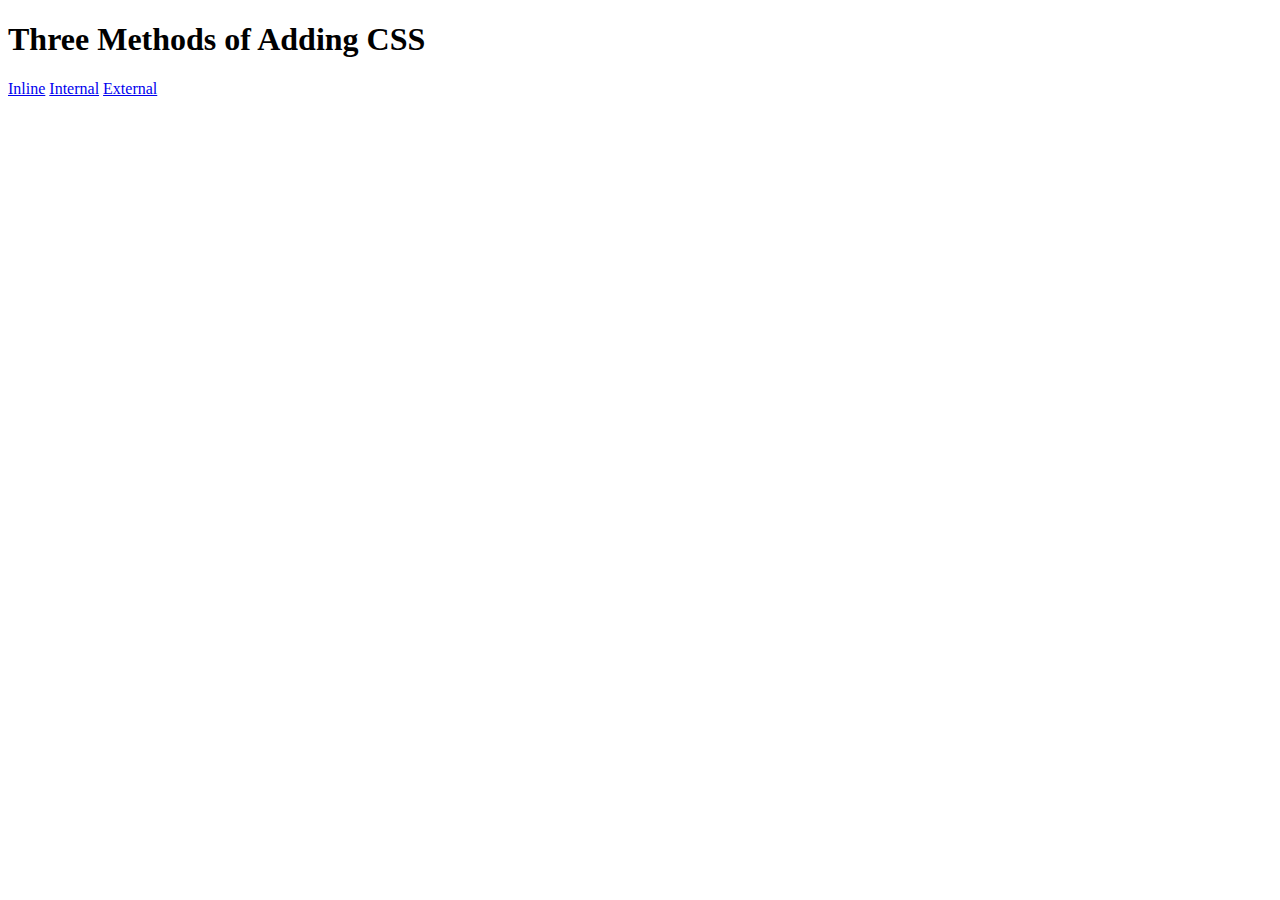
<file: Adding CSS/index.html>
<!DOCTYPE html>
<html lang="en">

<head>
  <meta charset="UTF-8">
  <title>Adding CSS</title>
</head>

<body>
  <h1>Three Methods of Adding CSS</h1>
  <!-- Create 3 Links to The 3 Webpages: inline, internal and external -->
   <a href="./inline.html">Inline</a>
   <a href="./internal.html">Internal</a>
   <a href="./external.html">External</a>
</body>

</html>
</file>
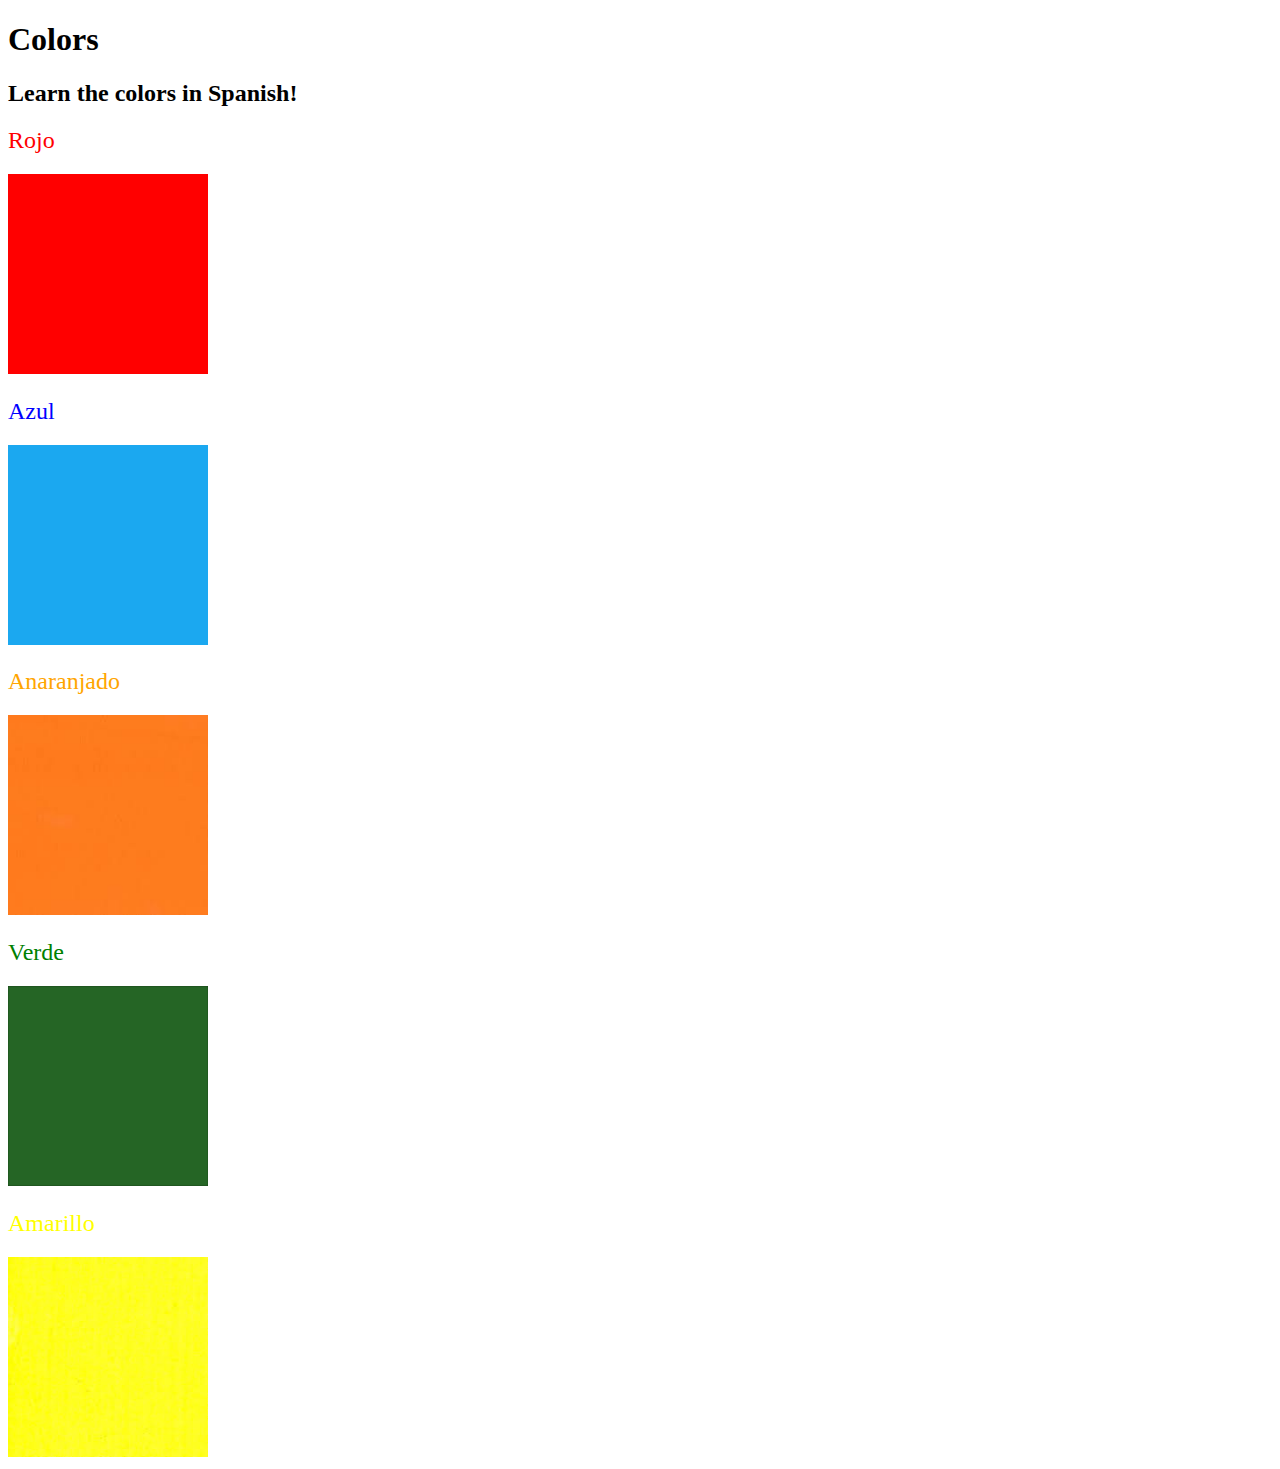
<file: Color Vocab Project/index.html>
<!DOCTYPE html>
<html lang="en">

<head>
  <meta charset="UTF-8">
  <title>Spanish Vocabulary</title>
  <link rel="stylesheet" href="./style.css" />
</head>

<body>
  <h1>Colors</h1>
  <h2>Learn the colors in Spanish!</h2>
  <h2 class="color-title" id="red">Rojo</h2>
  <img class="color" src="./assets/images/red.png" alt="red" />

  <h2 class="color-title" id="blue">Azul</h2>
  <img src="./assets/images/blue.png" alt="blue" />

  <h2 class="color-title" id="orange">Anaranjado</h2>
  <img src="./assets/images/orange.png" alt="orange" />

  <h2 class="color-title" id="green">Verde</h2>
  <img src="./assets/images/green.png" alt="green" />

  <h2 class="color-title" id="yellow">Amarillo</h2>
  <img src="./assets/images/yellow.png" alt="yellow" />
</body>

</html>

<!-- 
TODOs
IMPORTANT: You should not need to make ANY CHANGES to index.html
All code should be written in your CSS file.

1. Create a CSS file and incorporate it as an external stylesheet.
2. Use CSS to style each of the color titles to meaning. 
Hint: Use the id to help if you don't know the words in spanish.
3. Use CSS to change all the color titles to have "font-weight: normal;"
4. Use CSS (not HTML) to make all the images 200px heigh and 200px wide. 
Hint: 
https://developer.mozilla.org/en-US/docs/Web/CSS/height
https://developer.mozilla.org/en-US/docs/Web/CSS/width
-->
</file>
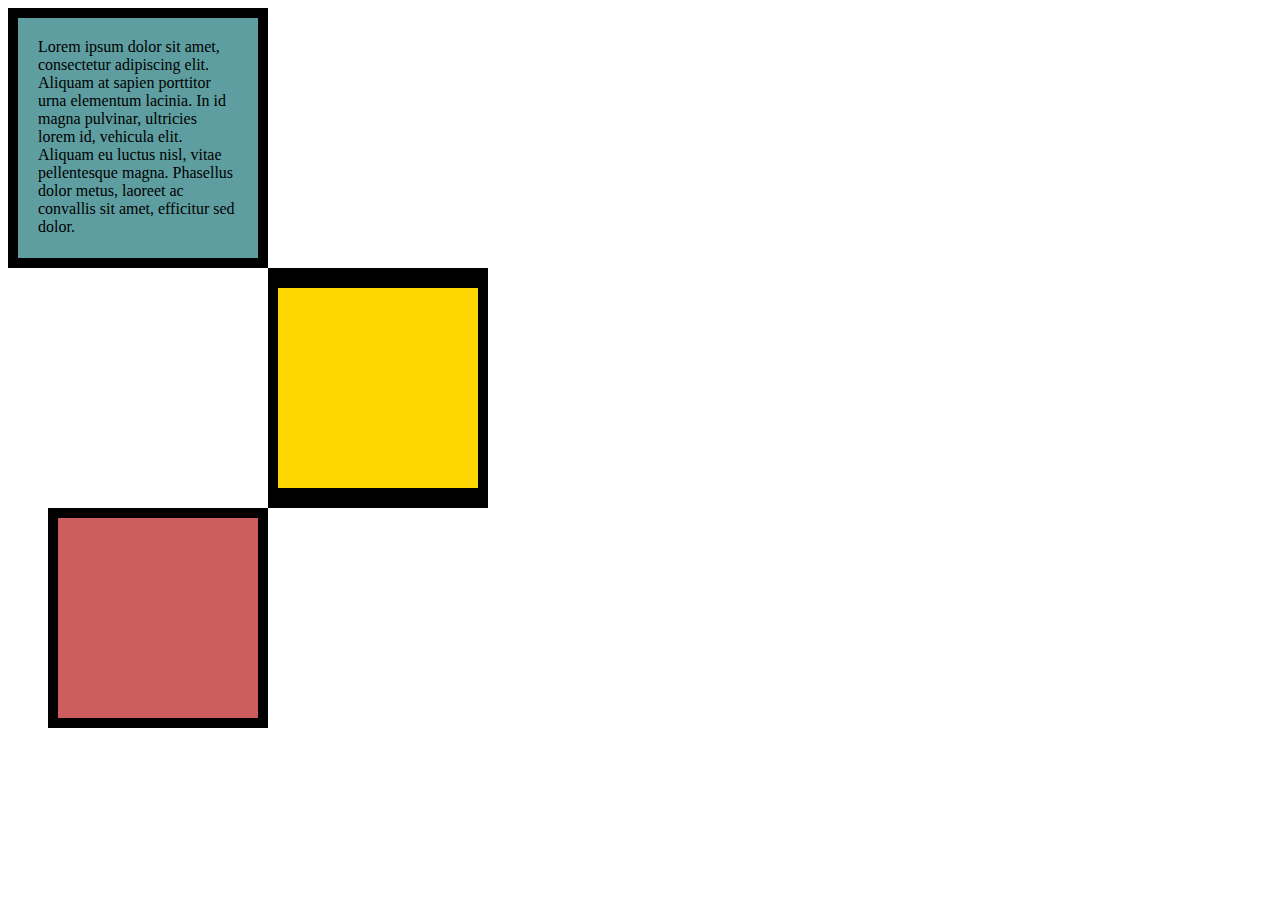
<file: CSS Box Model/index.html>
<!DOCTYPE html>
<html lang="en">

<head>
  <meta charset="UTF-8">
  <title>CSS Box Model</title>
  <style>
    /* Write your CSS code here */
    div{
      height: 200px;
      width: 200px;
    }
    #div1{
      background-color: cadetblue;
      border: 10px solid black;
      padding: 20px;

    }
    p{
      margin: 0px;
    }
    #div2{
      background-color: gold;
      border: solid black;
      border-width: 20px 10px;
      margin-left: 260px;
    }
    #div3{
      background-color: indianred;
      border: 10px solid black;
      margin-left: 40px;

    }


  </style>
</head>

<body>
  <div id="div1">
    <p>Lorem ipsum dolor sit amet, consectetur adipiscing elit. Aliquam at sapien porttitor urna elementum lacinia. In
      id magna pulvinar, ultricies lorem id, vehicula elit. Aliquam eu luctus nisl, vitae pellentesque magna. Phasellus
      dolor metus, laoreet ac convallis sit amet, efficitur sed dolor.</p>
  </div>
  <div id="div2"></div>
  <div id="div3"></div>


  <!-- TODOs:
1. Create 3 Boxes using the div element.

2. Set their sizes to 200px heigh by 200px wide.
3. Set different background colors for each of the boxes (I used cadetblue, gold and indianred).
4. Add a paragraph <p> element into the first div and add the following words:
    Lorem ipsum dolor sit amet, consectetur adipiscing elit. Aliquam at sapien porttitor urna elementum lacinia. In
    id magna pulvinar, ultricies lorem id, vehicula elit. Aliquam eu luctus nisl, vitae pellentesque magna. Phasellus
    dolor metus, laoreet ac convallis sit amet, efficitur sed dolor.
5. Set the 1st div to have 20px padding all around with a black 10px border.
6. Fix the style of the <p> element to remove all margins.
Hint: Use the CSS inspector in Chrome.
7. Set the 2nd div to have a 20px border on top and bottom and 10px border left and right. (See goal image)
8. Set the 3rd div to have a 10px border 
9. Set the margins for the divs so that each box corner touches the other. (See the goal image)
-->

</body>

</html>
</file>
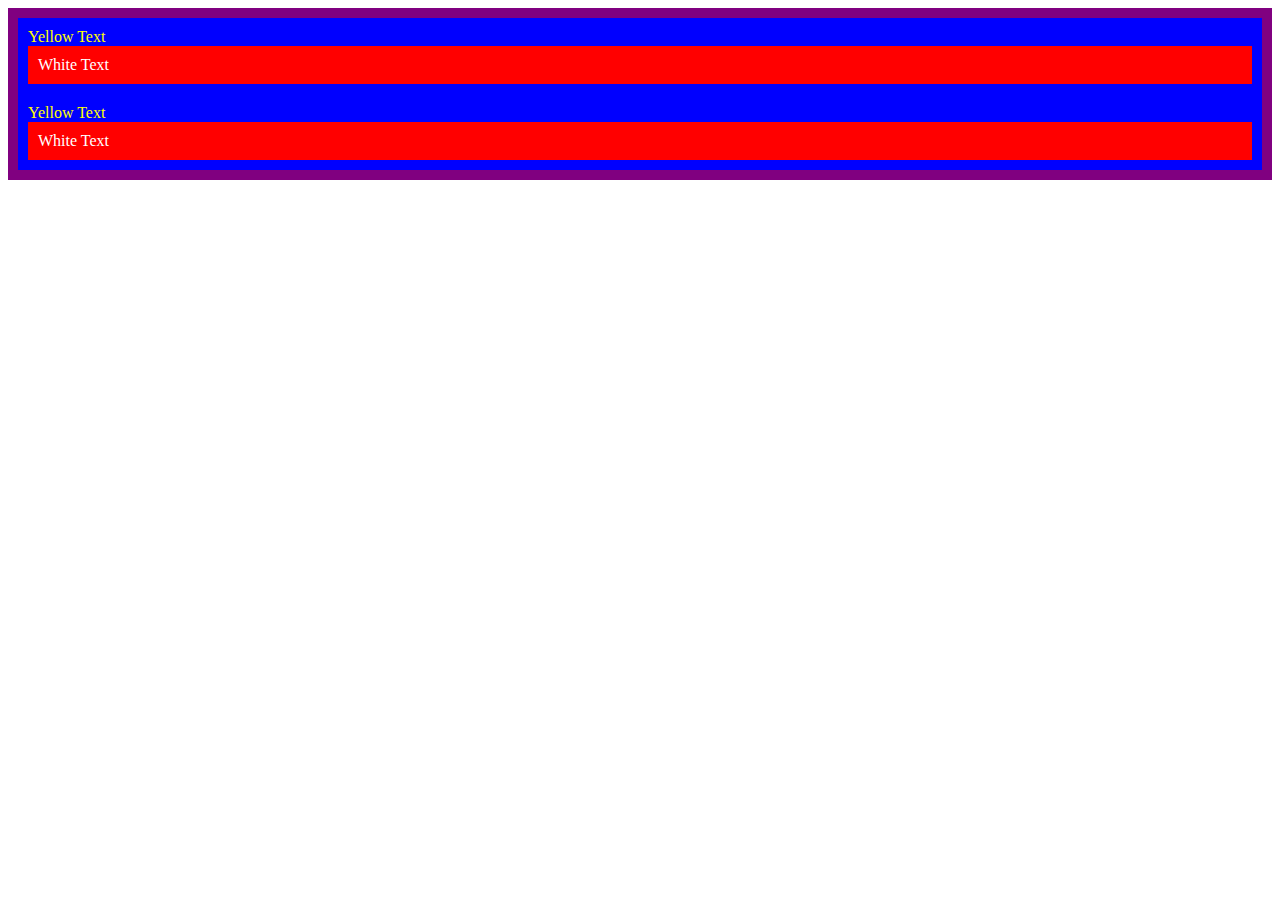
<file: CSS Cascade/index.html>
<!DOCTYPE html>
<html lang="en">

<head>
  <meta charset="UTF-8">
  <title>CSS Cascade</title>
  <link rel="stylesheet" href="./style.css">
</head>

<body>
  <div id="outer-box" class="box">
    <div class="box">
      <p>Yellow Text</p>
      <div class="box inner-box">
        <p class="white-text">White Text</p>
      </div>
    </div>
    <div class="box">
      <p>Yellow Text</p>
      <div class="box inner-box">
        <p class="white-text">White Text</p>
      </div>
    </div>
  </div>
</body>

</html>
</file>
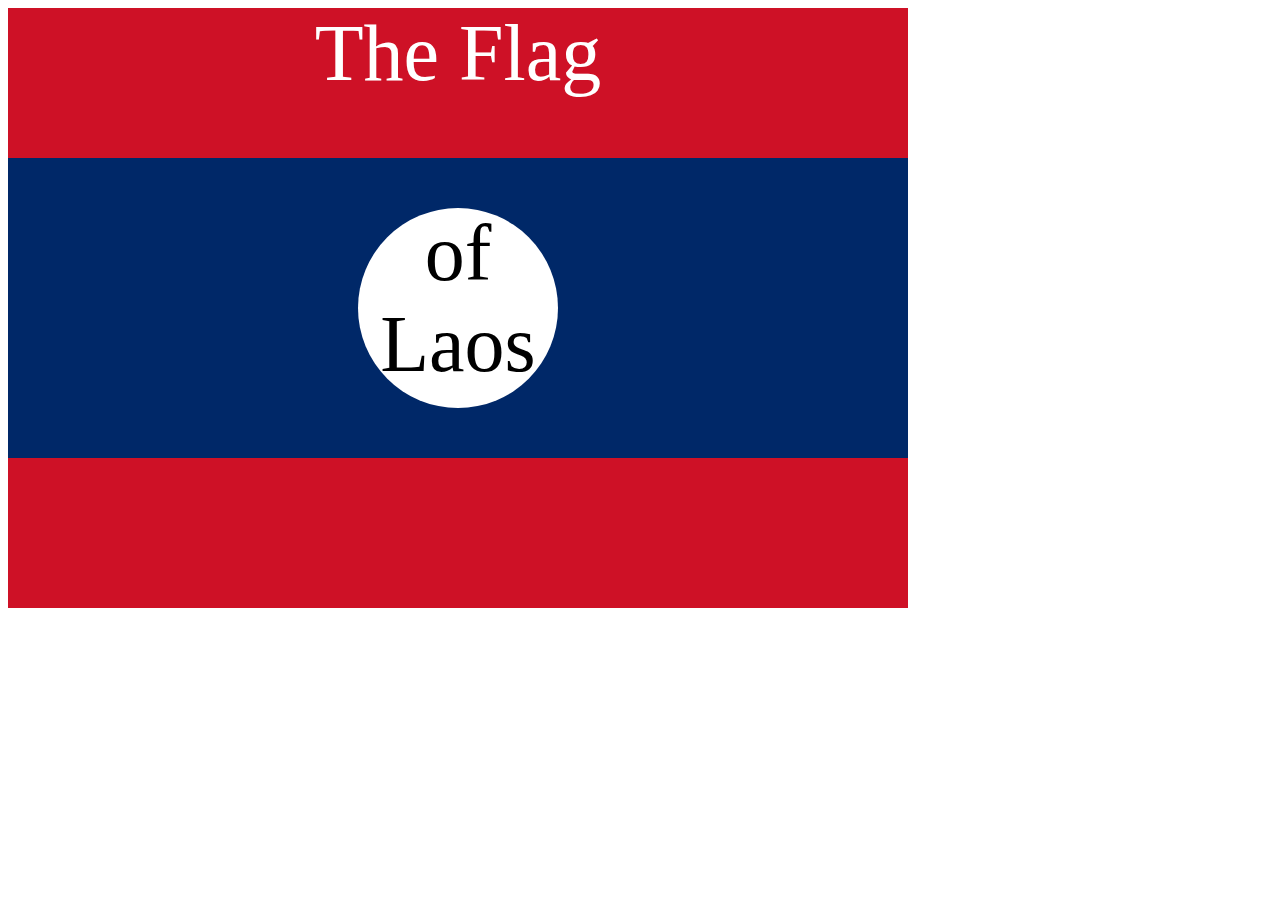
<file: CSS Flag Project/index.html>
<!DOCTYPE html>
<html lang="en">

<head>
  <meta charset="UTF-8">
  <title>CSS Flag Project</title>
  <style>
    /* Write your CSS Code here */
    .flag{
      width: 900px;
      height: 600px;
      background-color:  #CE1126;
      position: relative;

    }
    
    .flag > div{
      width: 100%;
      height: 300px;
      background-color: #002868;
      position: absolute;
      top: 150px;
      
    }
    .flag > div >div{
      width: 200px;
      height: 200px;
      border-radius: 50%;
      background-color: white;
      position: relative;
      left: 350px;
      top: 50px;
    }
    p {
      font-size: 5rem;
      color: white;
      text-align: center;
      padding: 0;
      margin: 0;
    }

    .flag>div div p {
      color: black;
    }

  </style>
</head>

<!-- 
  IMPORTANT! Do not change any HTML
Don't add any classes/ids/elements 
Use what you know about combining selectors 
and CSS specificity instead.
Hint 1: The flag is 900px by 600px and the circle is 200px by 200px.
Hint 2: You can use CSS inspection to get the colors from
https://appbrewery.github.io/flag-of-laos/
-->

<body>
  <div class="flag">
    <p>The Flag</p>
    <div>
      <div>
        <p>of Laos</p>
      </div>
    </div>
  </div>
</body>

</html>
</file>
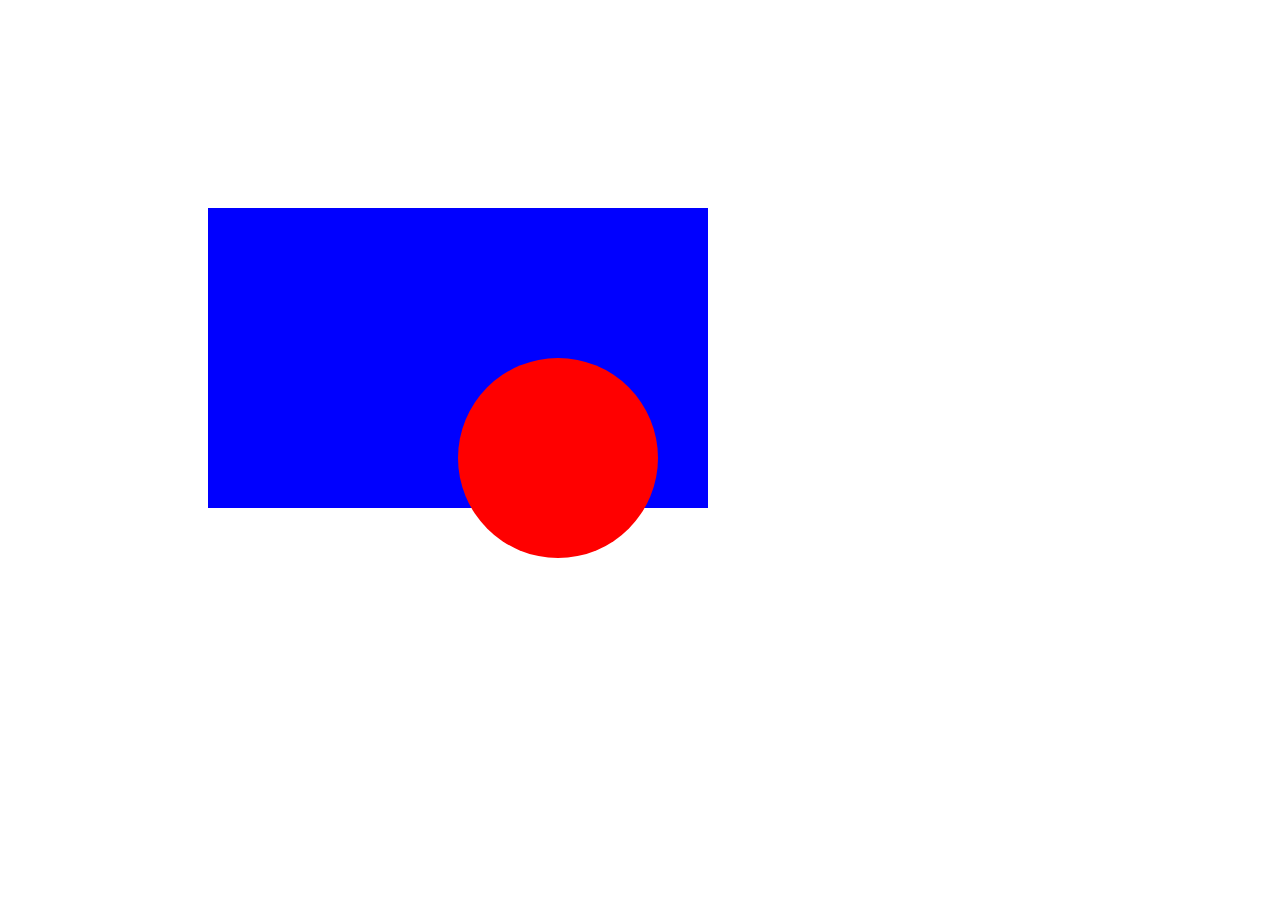
<file: CSS Positioning/index.html>
<!DOCTYPE html>
<html>

<head>
  <title>CSS Positioning Exercise</title>
  <style>
    /* Write your code here */
    .blue-box {
      background-color: blue;
      width: 500px;
      height: 300px;
      position: relative;
      top: 200px;
      left: 200px;
    }
    .red-circle{
      width: 200px;
      height: 200px;
      border-radius: 50%;
      background-color: red;
      position: absolute;
      top: 150px;
      right: 50px;

    }
  </style>
</head>

<body>
  <div class="blue-box">
    <div class="red-circle">
    </div>
  </div>

</body>

</html>
</file>
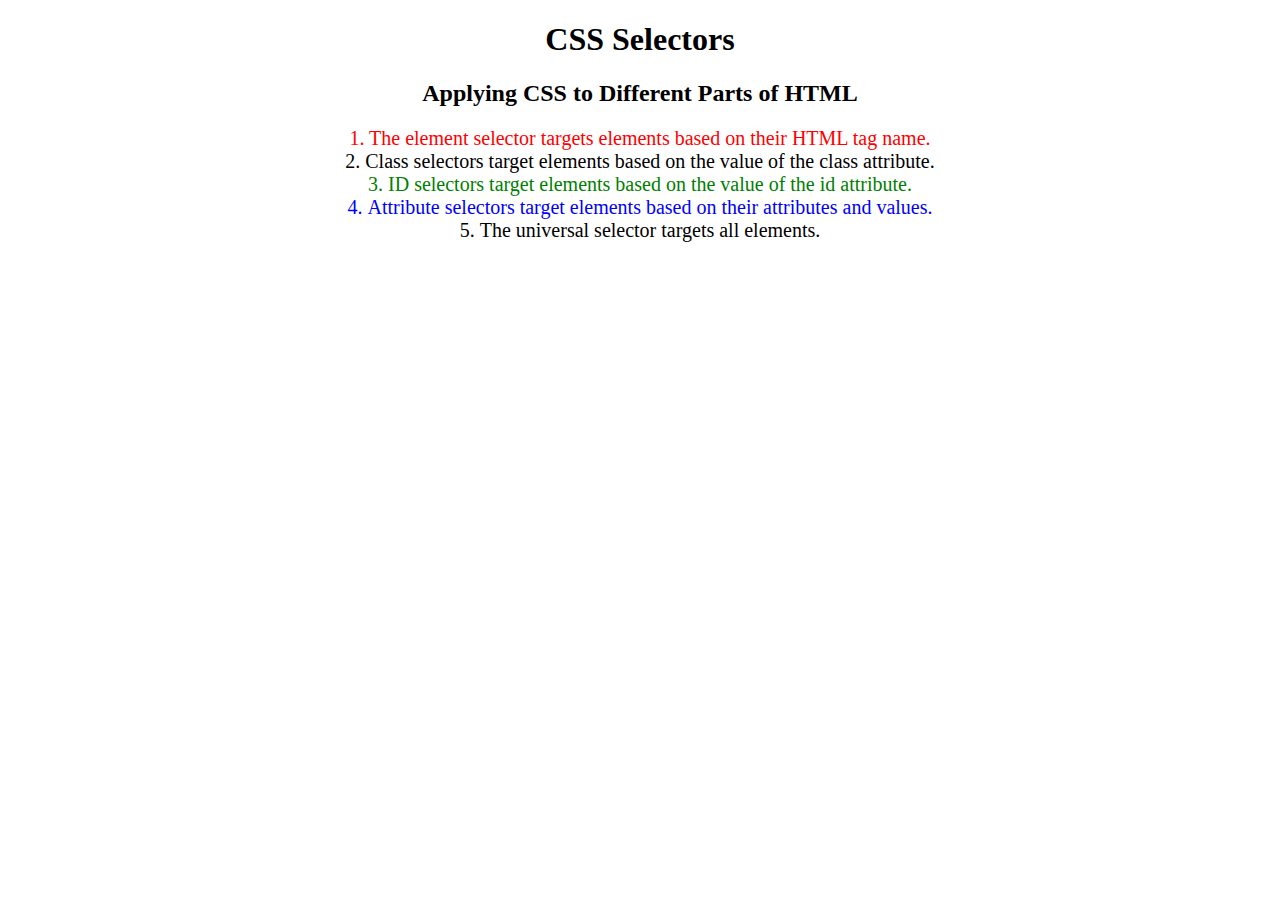
<file: CSS Selectors/index.html>
<!DOCTYPE html>
<html lang="en">

<head>
  <meta charset="UTF-8">
  <title>CSS Selectors</title>
  <link rel="stylesheet" href="./style.css" />
</head>

<body>
  <h1>CSS Selectors</h1>
  <h2>Applying CSS to Different Parts of HTML</h2>
  <!-- TODO 1: Set the CSS for all paragraph tags to "color: red" -->
  <p class="note">1. The element selector targets elements based on their HTML tag name.</p>

  <ol>
    <!-- TODO 2: Set the CSS for all elements with a class of "note" to "font-size: 20px" -->
    <li class="note" value="2">Class selectors target elements based on the value of the class attribute.</li>

    <!-- TODO 3: Set the CSS for the element with an id of "id-selector-demo" to "color: green" -->
    <li class="note" id="id-selector-demo" value="3">ID selectors target elements based on the value of the id
      attribute.</li>

    <!-- TODO 4: Set the CSS for the li elements that have the "value" attribute set to "4" to have "color: blue" -->
    <li class="note" value="4">Attribute selectors target elements based on their attributes and values.</li>

    <!-- TODO 5: Set all elements to have "text-align: center" -->
    <li class="note" value="5">The universal selector targets all elements.</li>
  </ol>
</body>

</html>
</file>
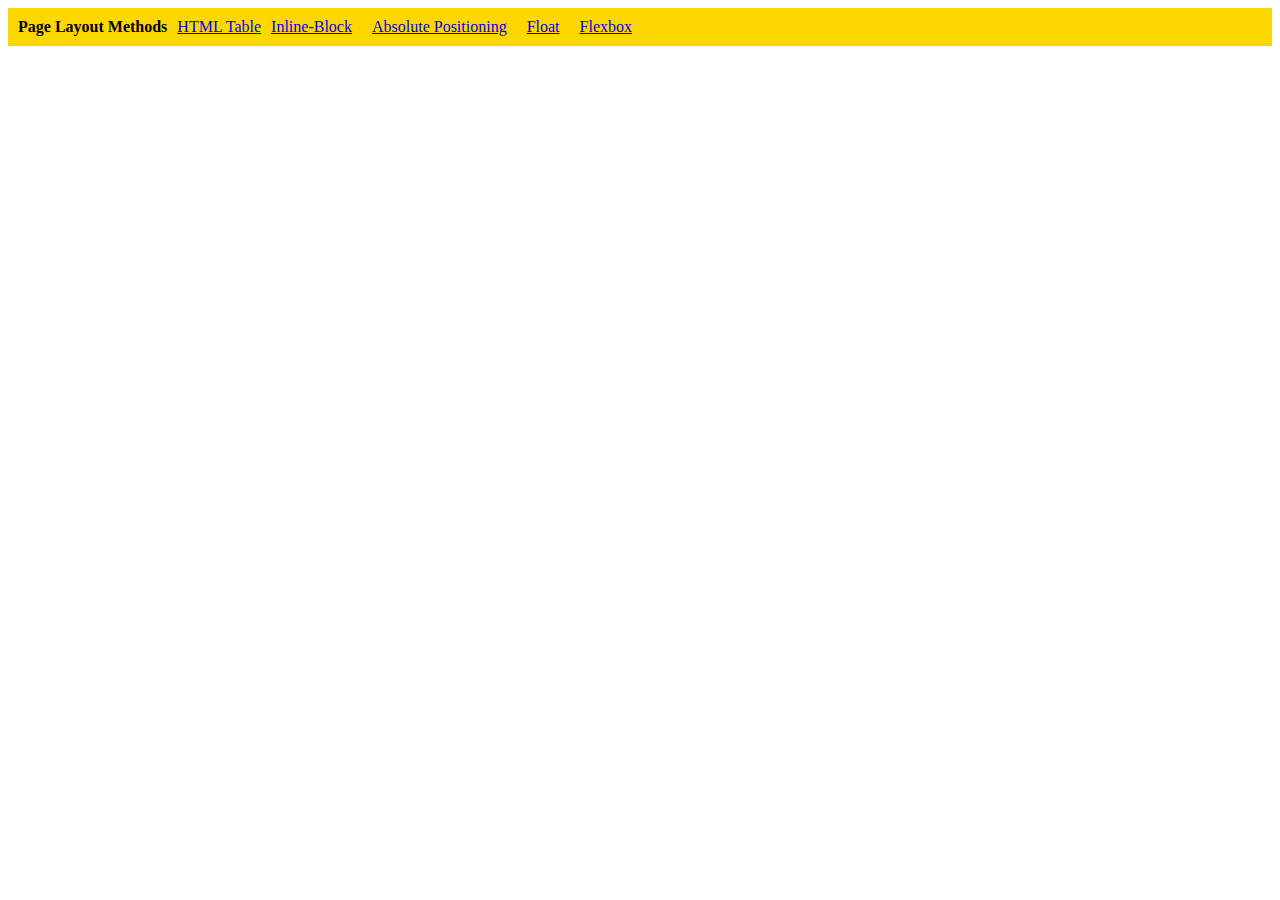
<file: Display Flex/index.html>
<!DOCTYPE html>
<html lang="en">

<head>
  <meta charset="UTF-8">
  <meta name="viewport" content="width=device-width, initial-scale=1.0">
  <title>Column Layout Methods</title>
  <style>
    p {
      padding: 0;
      margin: 0;
      font-weight: 700;
    }

    li {
      list-style: none;
    }

    .container {
      padding: 10px;
      background-color: gold;
      display: flex;
      gap: 10px;
    }

  </style>
</head>

<body>
  <div class="container">
    <p>Page Layout Methods</p>

    <li><a href="./html-table.html">HTML Table</a></li>
    <li><a href="./inline-block.html">Inline-Block</li>
    <li><a href="./absolute-position.html">Absolute Positioning</li>
    <li><a href="./float.html">Float</li>
    <li><a href="./flex.html">Flexbox</li>

  </div>
</body>

</html>
</file>
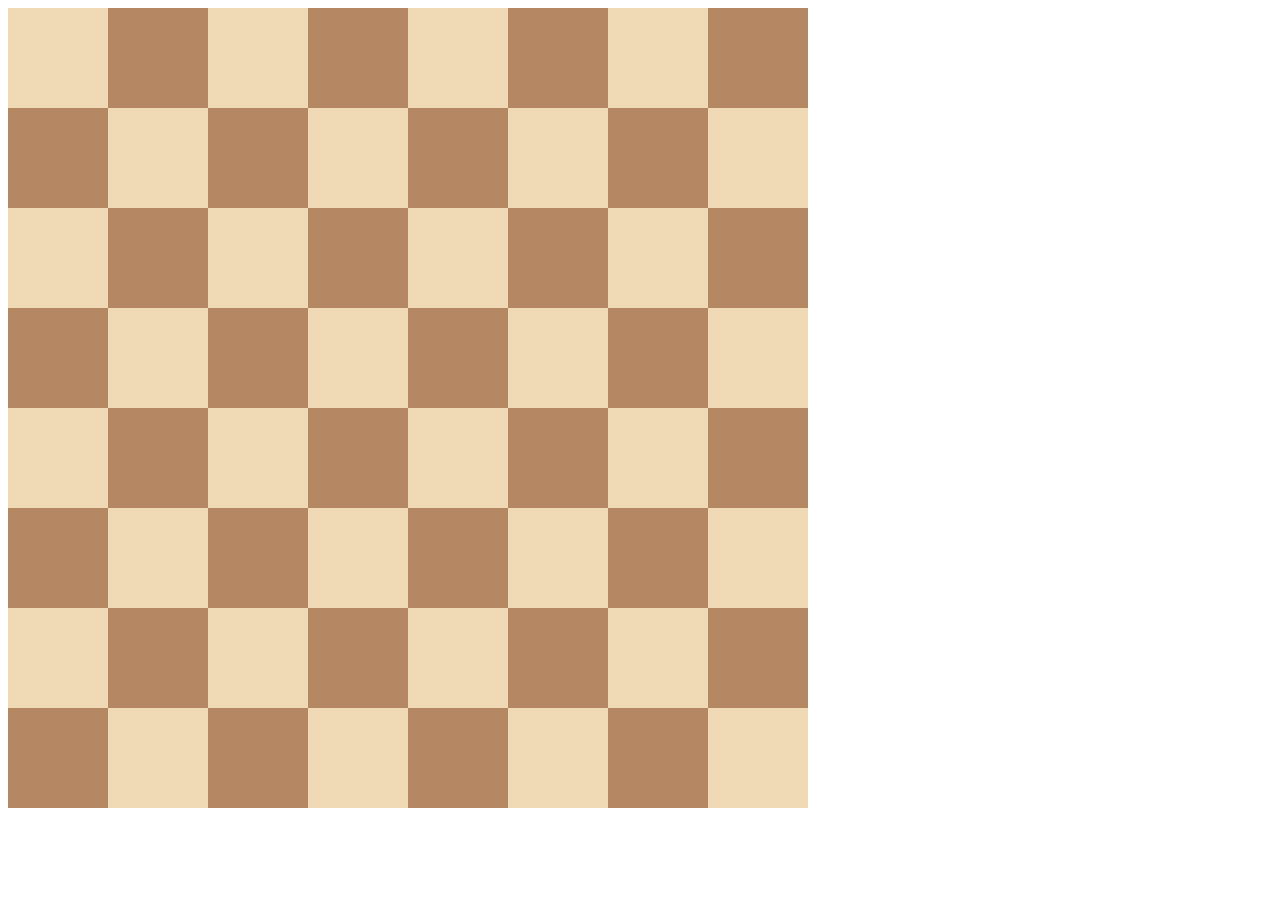
<file: Display Grid/index.html>
<!DOCTYPE html>
<html>

<head>
  <title>Chessboard</title>
  <style>
    /* Write your code here */
    /* Each square should be 100px by 100px */
    /* My colours for white: #f0d9b5, black: #b58863 */
    .container{
      display: grid;
      width: 800px;
      grid-template-columns: 1fr 1fr 1fr 1fr 1fr 1fr 1fr 1fr  ;
      grid-template-rows: 1fr 1fr 1fr 1fr 1fr 1fr 1fr 1fr;
    }
    .white{
      background-color: #f0d9b5;
      height: 100px;
      width: 100px;
    }
    .black{
      background-color: #b58863;
      height: 100px;
      width: 100px;
    }
  </style>
</head>

<body>
  <div class="container">
    <div class="white"></div>
    <div class="black"></div>
    <div class="white"></div>
    <div class="black"></div>
    <div class="white"></div>
    <div class="black"></div>
    <div class="white"></div>
    <div class="black"></div>
    <div class="black"></div>
    <div class="white"></div>
    <div class="black"></div>
    <div class="white"></div>
    <div class="black"></div>
    <div class="white"></div>
    <div class="black"></div>
    <div class="white"></div>
    <div class="white"></div>
    <div class="black"></div>
    <div class="white"></div>
    <div class="black"></div>
    <div class="white"></div>
    <div class="black"></div>
    <div class="white"></div>
    <div class="black"></div>
    <div class="black"></div>
    <div class="white"></div>
    <div class="black"></div>
    <div class="white"></div>
    <div class="black"></div>
    <div class="white"></div>
    <div class="black"></div>
    <div class="white"></div>
    <div class="white"></div>
    <div class="black"></div>
    <div class="white"></div>
    <div class="black"></div>
    <div class="white"></div>
    <div class="black"></div>
    <div class="white"></div>
    <div class="black"></div>
    <div class="black"></div>
    <div class="white"></div>
    <div class="black"></div>
    <div class="white"></div>
    <div class="black"></div>
    <div class="white"></div>
    <div class="black"></div>
    <div class="white"></div>
    <div class="white"></div>
    <div class="black"></div>
    <div class="white"></div>
    <div class="black"></div>
    <div class="white"></div>
    <div class="black"></div>
    <div class="white"></div>
    <div class="black"></div>
    <div class="black"></div>
    <div class="white"></div>
    <div class="black"></div>
    <div class="white"></div>
    <div class="black"></div>
    <div class="white"></div>
    <div class="black"></div>
    <div class="white"></div>
  </div>
</body>

</html>
</file>
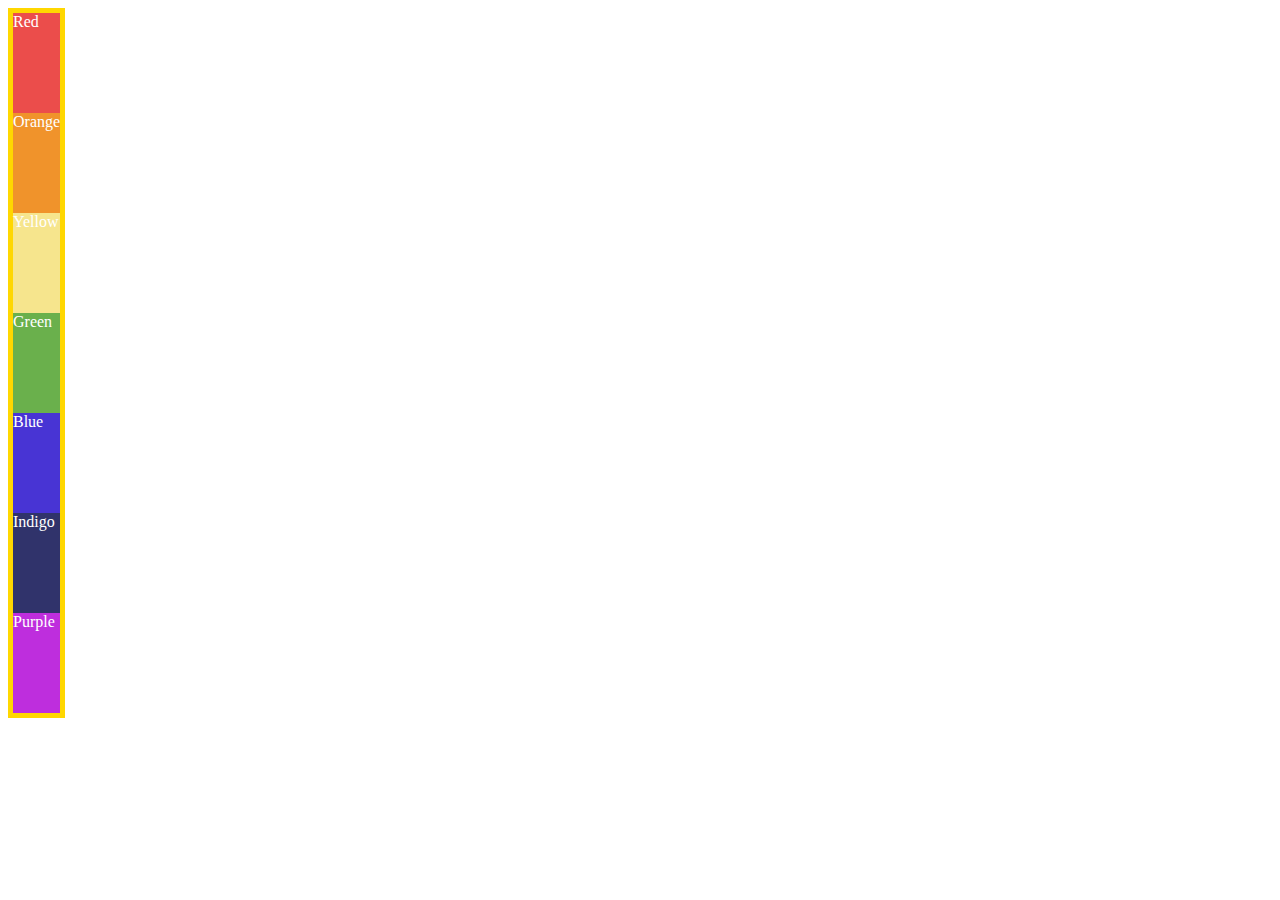
<file: Flex Direction/index.html>
<!DOCTYPE html>
<html lang="en">

<head>
  <meta charset="UTF-8">
  <meta name="viewport" content="width=device-width, initial-scale=1.0">
  <title>Flex Direction</title>
  <!-- HINT:
  https://developer.mozilla.org/en-US/docs/Web/CSS/Universal_selectors
  https://developer.mozilla.org/en-US/docs/Learn/CSS/Building_blocks/Selectors/Combinators 
  -->
  <style>
    .container {
      color: white;
      border: 5px solid gold;
      display: inline flex;
      flex-direction: column;
      
    }
    
    /*
Select all the elements that are the direct
children of the .container class.
    */
    .container > *{
      flex-basis: 100px;
    }


    .red {background-color: #eb4d4b;}
    .orange {background-color: #f0932b;}
    .yellow {background-color: #f6e58d;}
    .green {background-color: #6ab04c;}
    .blue {background-color: #4834d4;}
    .indigo {background-color: #30336b;}
    .purple {background-color: #be2edd;}
  </style>
</head>

<body>
  <div class="container">
    <div class="red">Red</div>
    <div class="orange">Orange</div>
    <div class="yellow">Yellow</div>
    <div class="green">Green</div>
    <div class="blue">Blue</div>
    <div class="indigo">Indigo</div>
    <div class="purple">Purple</div>
  </div>
  
</body>

</html>
</file>
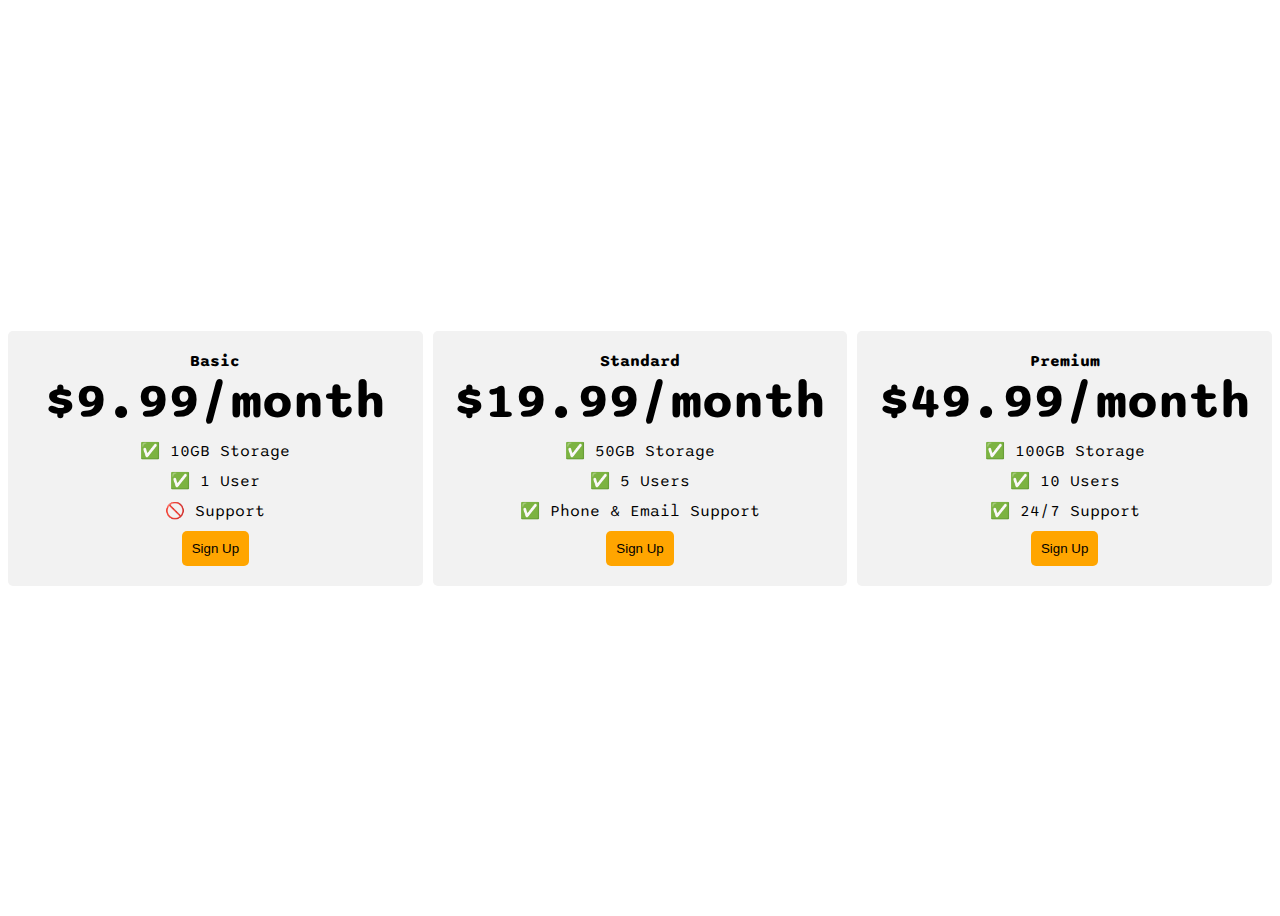
<file: Flexbox Pricing Table Project/index.html>
<!DOCTYPE html>
<html>

<head>
  <title>Flexbox Pricing Table</title>
  <link rel="preconnect" href="https://fonts.googleapis.com">
  <link rel="preconnect" href="https://fonts.gstatic.com" crossorigin>
  <link href="https://fonts.googleapis.com/css2?family=Sono:wght@400;700&display=swap" rel="stylesheet">
  <style>
    body {
      font-family: 'Sono', sans-serif;
    }
    .pricing-container{
      display: flex;
      justify-content: center;
      gap: 10px;
      align-items: center;
      height: 100vh;
      

    }

    .pricing-plan{
      flex: 1;
      background-color:  #f2f2f2;
      text-align: center;
      
      padding: 20px;
      border-radius: 5px;
      max-width: 400px;
    }

    .plan-title{
      font-weight: bold;
    }

    .plan-price{
      font-weight: bold;
      font-size: 50px;
      margin-bottom: 10px;


    }

    .plan-features{
      list-style: none;
      padding: 0;
      margin: 0;
    }
    .plan-features li{
      margin-bottom: 10px;
    }

    .plan-button{
      background-color: orange;
      border: none;
      border-radius: 5px;
      padding: 10px;
      
    }

    /* Hint: What can you do with a media query and flexbox? */
    @media (max-width: 1250px) {
      .pricing-container{
        flex-direction: column;
        height: 100%;
      }
      
    }
  </style>
</head>

<body>
  <div class="pricing-container">
    <div class="pricing-plan">
      <div class="plan-title">Basic</div>
      <div class="plan-price">$9.99/month</div>
      <ul class="plan-features">
        <li>✅ 10GB Storage</li>
        <li>✅ 1 User</li>
        <li>🚫 Support</li>
      </ul>
      <button class="plan-button">Sign Up</a>
    </div>
    <div class="pricing-plan">
      <div class="plan-title">Standard</div>
      <div class="plan-price">$19.99/month</div>
      <ul class="plan-features">
        <li>✅ 50GB Storage</li>
        <li>✅ 5 Users</li>
        <li>✅ Phone &amp; Email Support</li>
      </ul>
      <button class="plan-button">Sign Up</a>
    </div>
    <div class="pricing-plan">
      <div class="plan-title">Premium</div>
      <div class="plan-price">$49.99/month</div>
      <ul class="plan-features">
        <li>✅ 100GB Storage</li>
        <li>✅ 10 Users</li>
        <li>✅ 24/7 Support</li>
      </ul>
      <button class="plan-button">Sign Up</a>
    </div>
  </div>

</body>

</html>
</file>
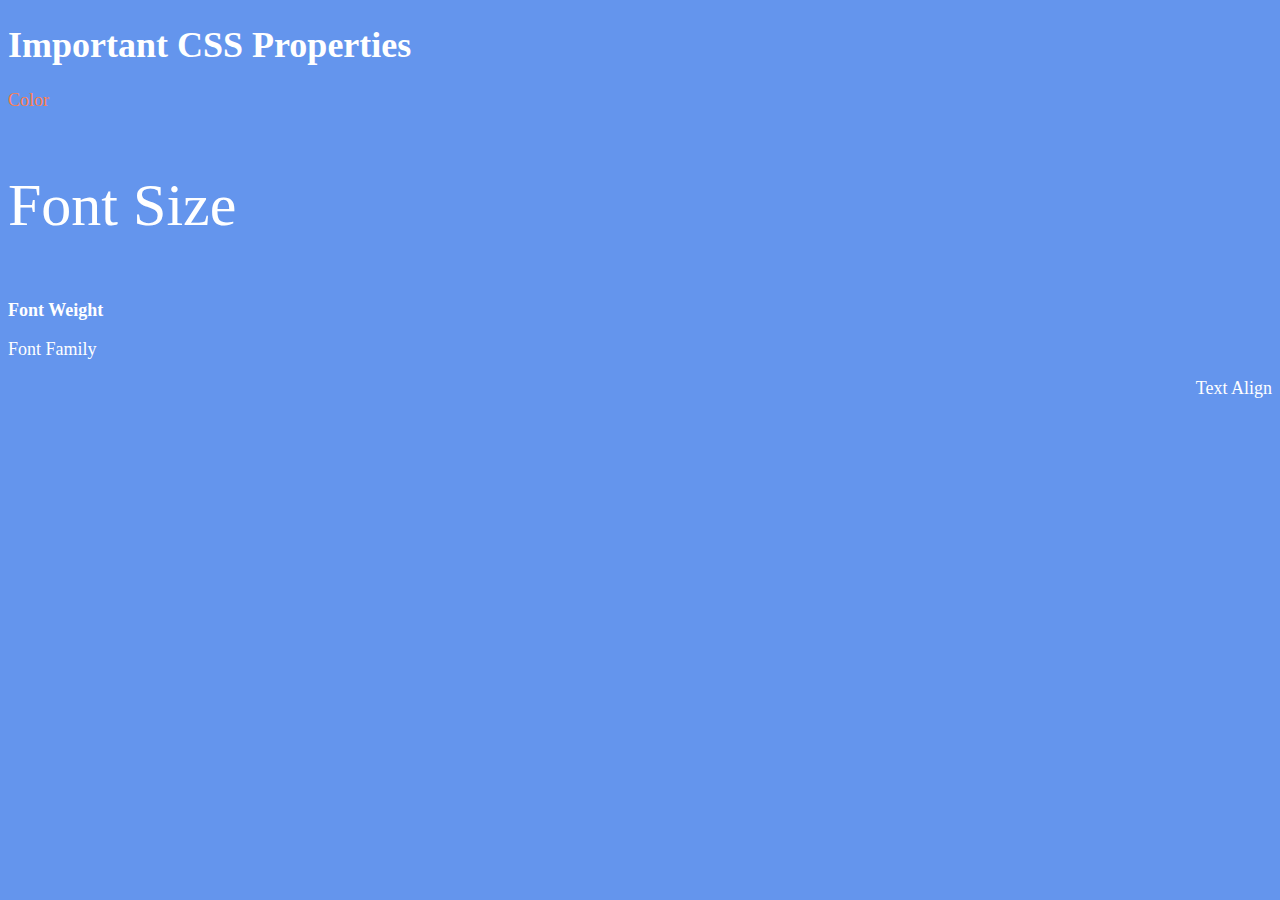
<file: Font Properties/index.html>
<!DOCTYPE html>
<html lang="en">

<head>
  <meta charset="UTF-8">
  <title>CSS Properties</title>
  <link rel="stylesheet" href="https://fonts.google.com/specimen/Caveat">
  <style>
    body {
      background-color: cornflowerblue;
      color: white;
      font-size: 18px;
    }


    /* Don't change the CSS above, add Your CSS below */
    html{
      font-size: 30px;
    }
    #color{
      color:coral;
    }
    #font-size{
      font-size: 2rem;

    }
    #fontweight{
      font-weight: 900;
    }
    #fontfam{
      font-family: 'Caveat', cursive;
    }
    #textalign{
      text-align: right;
    }
    html{
      font-size: 30px;
    }




    
  </style>
</head>

<body>
  <h1>Important CSS Properties</h1>
  <p id="color">Color</p>
  <p id="font-size">Font Size</p>
  <p id="fontweight">Font Weight</p>
  <p id="fontfam">Font Family</p>
  <p id="textalign">Text Align</p>

  <!-- TODOs
  1. Change the color of <p>Color</p> to "coral" color.
  2. Change the font size of <p>Font Size</p> to 2X the size of the root font size.
  3. Change the font weight of <p>Font Weight</p> to 900.
  4. Change the font family of <p>Font Family</p> to the Google font Caveat with regular (400) font weight.
  Link: https://fonts.google.com/specimen/Caveat
  5. Change the <p>Text Align</p> to right align.
  6. Change the the root (html element) font size to 30px -->
</body>

</html>
</file>
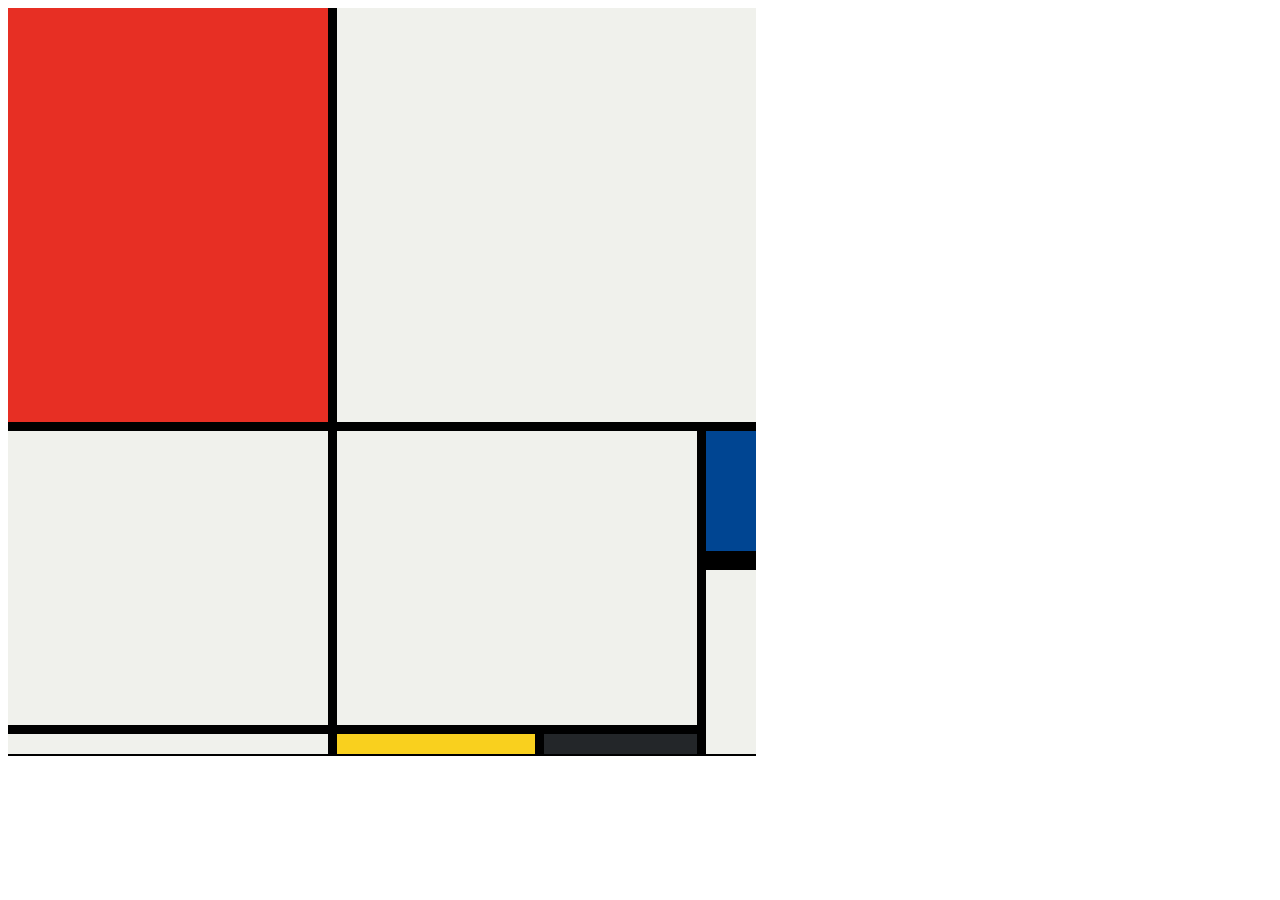
<file: Mondrian Project/index.html>
<!DOCTYPE html>
<html lang="en">

<head>
  <meta charset="UTF-8">
  <meta name="viewport" content="width=device-width, initial-scale=1.0">
  <title>Mondrian Project</title>
  <style>
    /* 
    Write your CSS here 
    Gap Colour: #000
    White: #F0F1EC
    Red: #E72F24
    Black: #232629
    Blue: #004592
    Yellow: #F9D01E

    For dimensions, see dimensions.png image.
    HINT: Remember you can't change the properties of grid lines.
    But grid lines are transparent!

    */
    .body{
      display: flex;
      align-items: center;
      justify-content: center;  
      height: 100vh;
      padding: 0;
      margin: 0;
    }
    .container{
      display: grid;
      height: 748px;
      width: 748px;
      background-color: black;
      grid-template-columns: 320px 198px 153px 50px;
      grid-template-rows: 414px 130px 155px 20px;
      gap: 9px;
    }
    .item {
      background-color: #F0F1EC;
    }

    .red {
      background-color: #E72F24;
    }

    .white1 {
      grid-column: span 3;
    }

    .white2 {
      grid-row: span 2;
    }

    .white3 {
      grid-area: 2 / 2 / 4 /4
    }

    .blue {
      background-color: #004592;
      border-bottom: 10px solid #000;
    }

    .white4 {
      grid-row: span 2;
    }

    .yellow {
      background-color: #F9D01E;
    }

    .black {
      background-color: #232629;
    }

    

  </style>
</head>

<body>
  <!-- Write your HTML here -->
  <div class="container">
    <div class="item red"></div>
    <div class="item white1"></div>
    <div class="item white2"></div>
    <div class="item white3"></div>

    <div class="item blue"></div>
    <div class="item white4"></div>

    <div class="item"></div>
    <div class="item yellow"></div>
    <div class="item black"></div>
  </div>
  
</body>

</html>
</file>
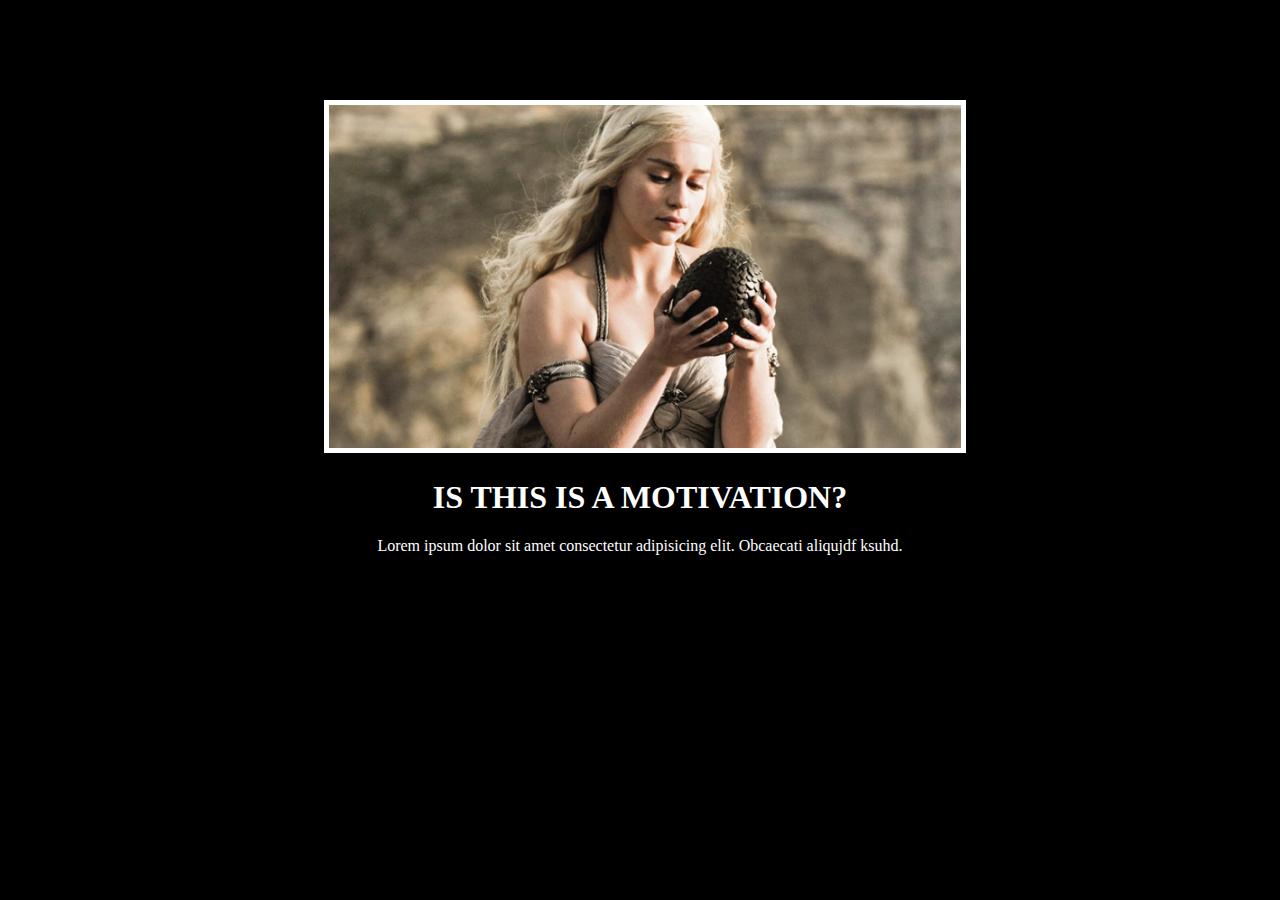
<file: Motivation Meme Project/index.html>
<!-- 
  TODO: Create a motivational post website.
Style it how ever you like. 
Look at the goal image for inspiration.
But it must have the following features:
1. The main h1 text should be using the Regular Libre Baskerville Font from Google Fonts:
  https://fonts.google.com/specimen/Libre+Baskerville
2. The text should be white and background black.
3. Add your own image into the images folder inside assets. It should have a 5px white border.
4. The text should be center aligned.
5. Create a div to contain the h1, p and img elements. Adjust the margins so that the image and text are centered on the page. 
  Hint: You horizontally center a div by giving it a width of 50% and a margin-left of 25%.
  Hint: Set the image to have a width of 100% so it fills the div. 
6. Read about the text-transform property on MDN docs to make the h1 uppercase with CSS.
  https://developer.mozilla.org/en-US/docs/Web/CSS/text-transform 
-->
<!DOCTYPE html>
<html lang="en">
<head>
  <meta charset="UTF-8">
  <meta name="viewport" content="width=device-width, initial-scale=1.0">
  <title>Motivation</title>
  <link rel="stylesheet" href="https://fonts.google.com/specimen/Libre+Baskerville">
  <link rel="stylesheet" href="./style.css">
</head>
<body>
  <div>
    <img src="./assets/images/daenerys.jpeg" alt="Mother of Dragon!">
    <h1>Is This is a motivation?</h1>
    <p>Lorem ipsum dolor sit amet consectetur adipisicing elit. Obcaecati aliqujdf ksuhd.</p>
  </div>
  
</body>
</html>
</file>
<file: Color Vocab Project/style.css>
#red{
    color: red;
}
#blue{
    color:blue;
}
#orange{
    color:orange;
}
#green{
    color:green;
}
#yellow{
    color:yellow;
}
img{
    height: 200px;
    width: 200px;
}
.color-title{
    font-weight: normal;
}
</file>
<file: CSS Cascade/style.css>
/* Don't change the existing CSS. */
#outer-box{
  background-color: purple;
}
.box {
  background-color: blue;
  padding: 10px;
}

p {
  color: yellow;
  margin: 0;
  padding: 0;
}

.white-text{
  color:white;
}
.inner-box{
  background-color: red;
}
</file>
<file: CSS Selectors/style.css>
ol {
  margin-left: -40px;
  margin-top: -20px;
  list-style-position: inside;
}

/* Write your CSS below, don't change the rules above. */
p{
  color:red;
}

.note{
  font-size: 20px;
}
#id-selector-demo{
  color:green;
}
li[value="4"]{
  color: blue;
}
*{
  text-align: center;
}
</file>
<file: Motivation Meme Project/style.css>
html{
    background-color: black;
}
div{
    background-color: black;
    width: 50%;
    margin-left: 25%;
    margin-top: 100px;
    
}
h1{
    font-family:Libre, Baskerville;
    text-transform: uppercase;
    color: white;
    text-align: center;
}
img{
    border: 5px solid white;
    width: 100%;

}
p{
    color: white;
    text-align: center;
}
</file>
